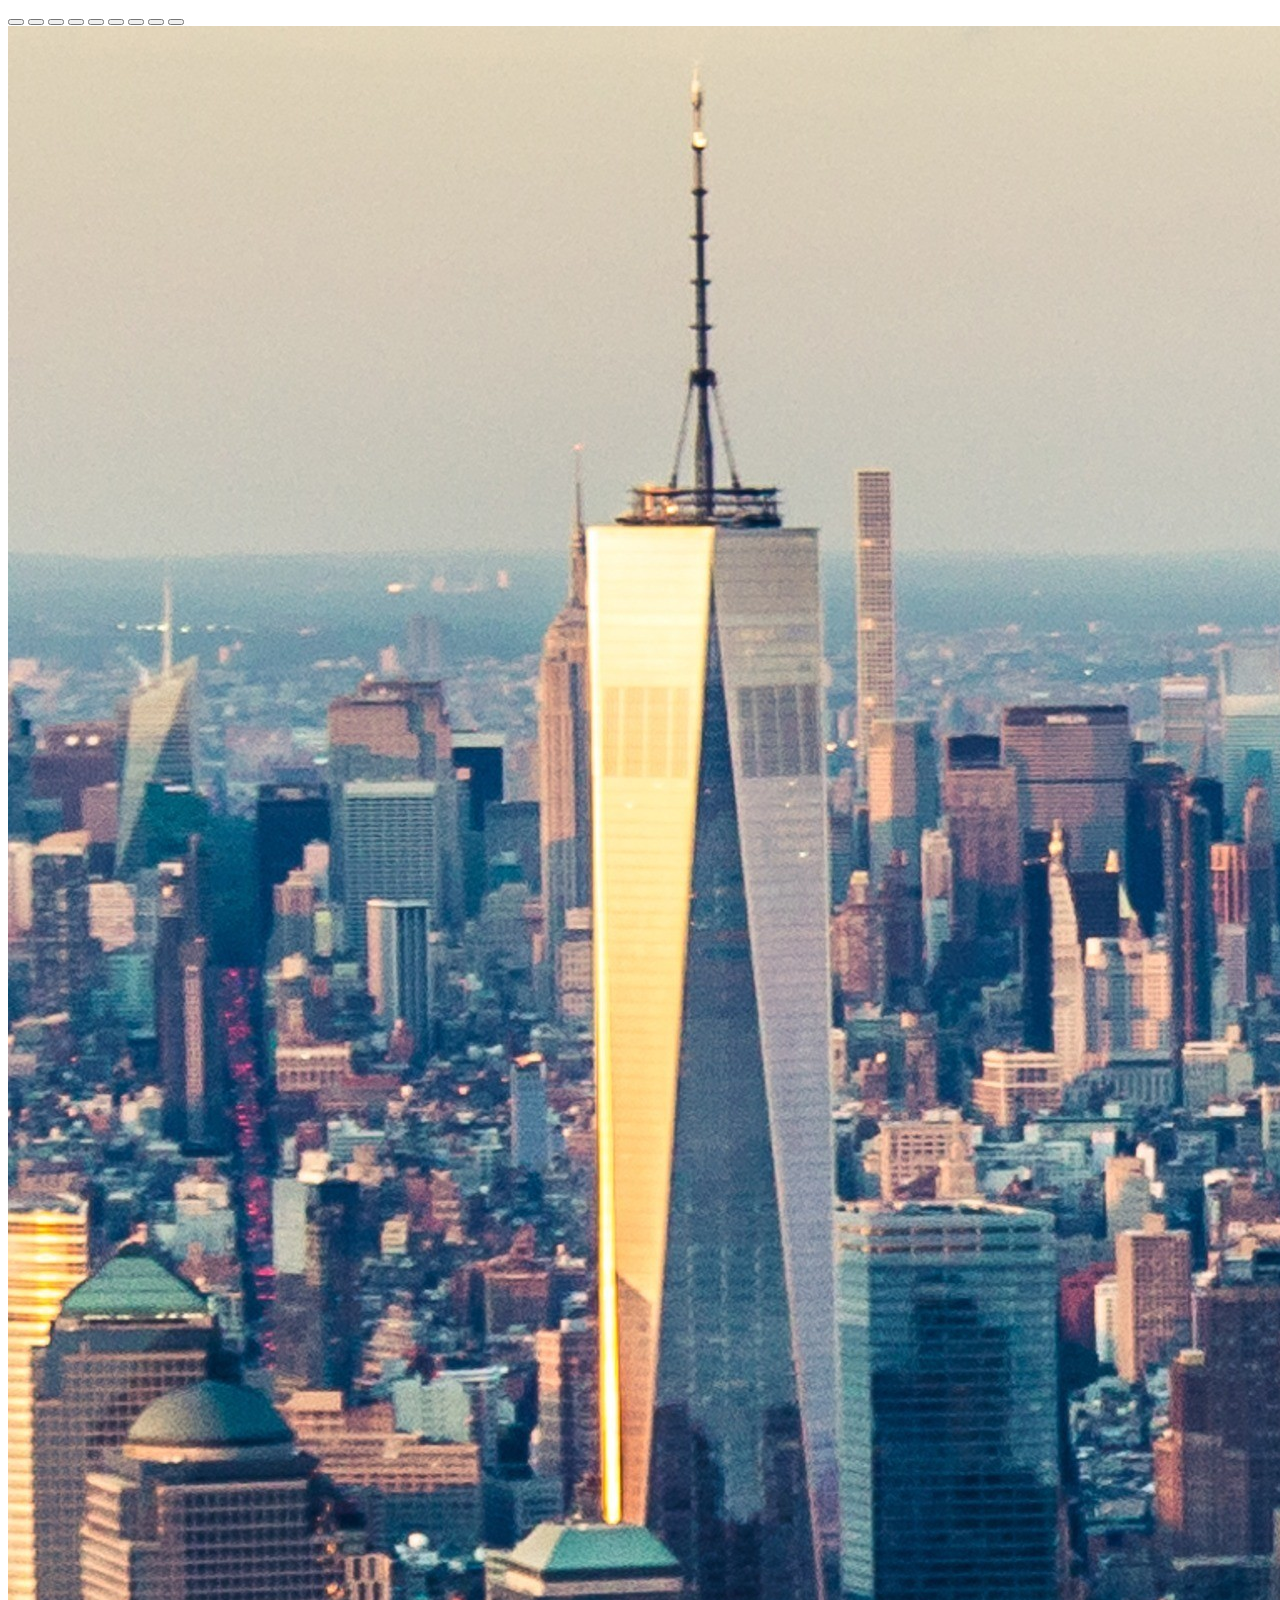
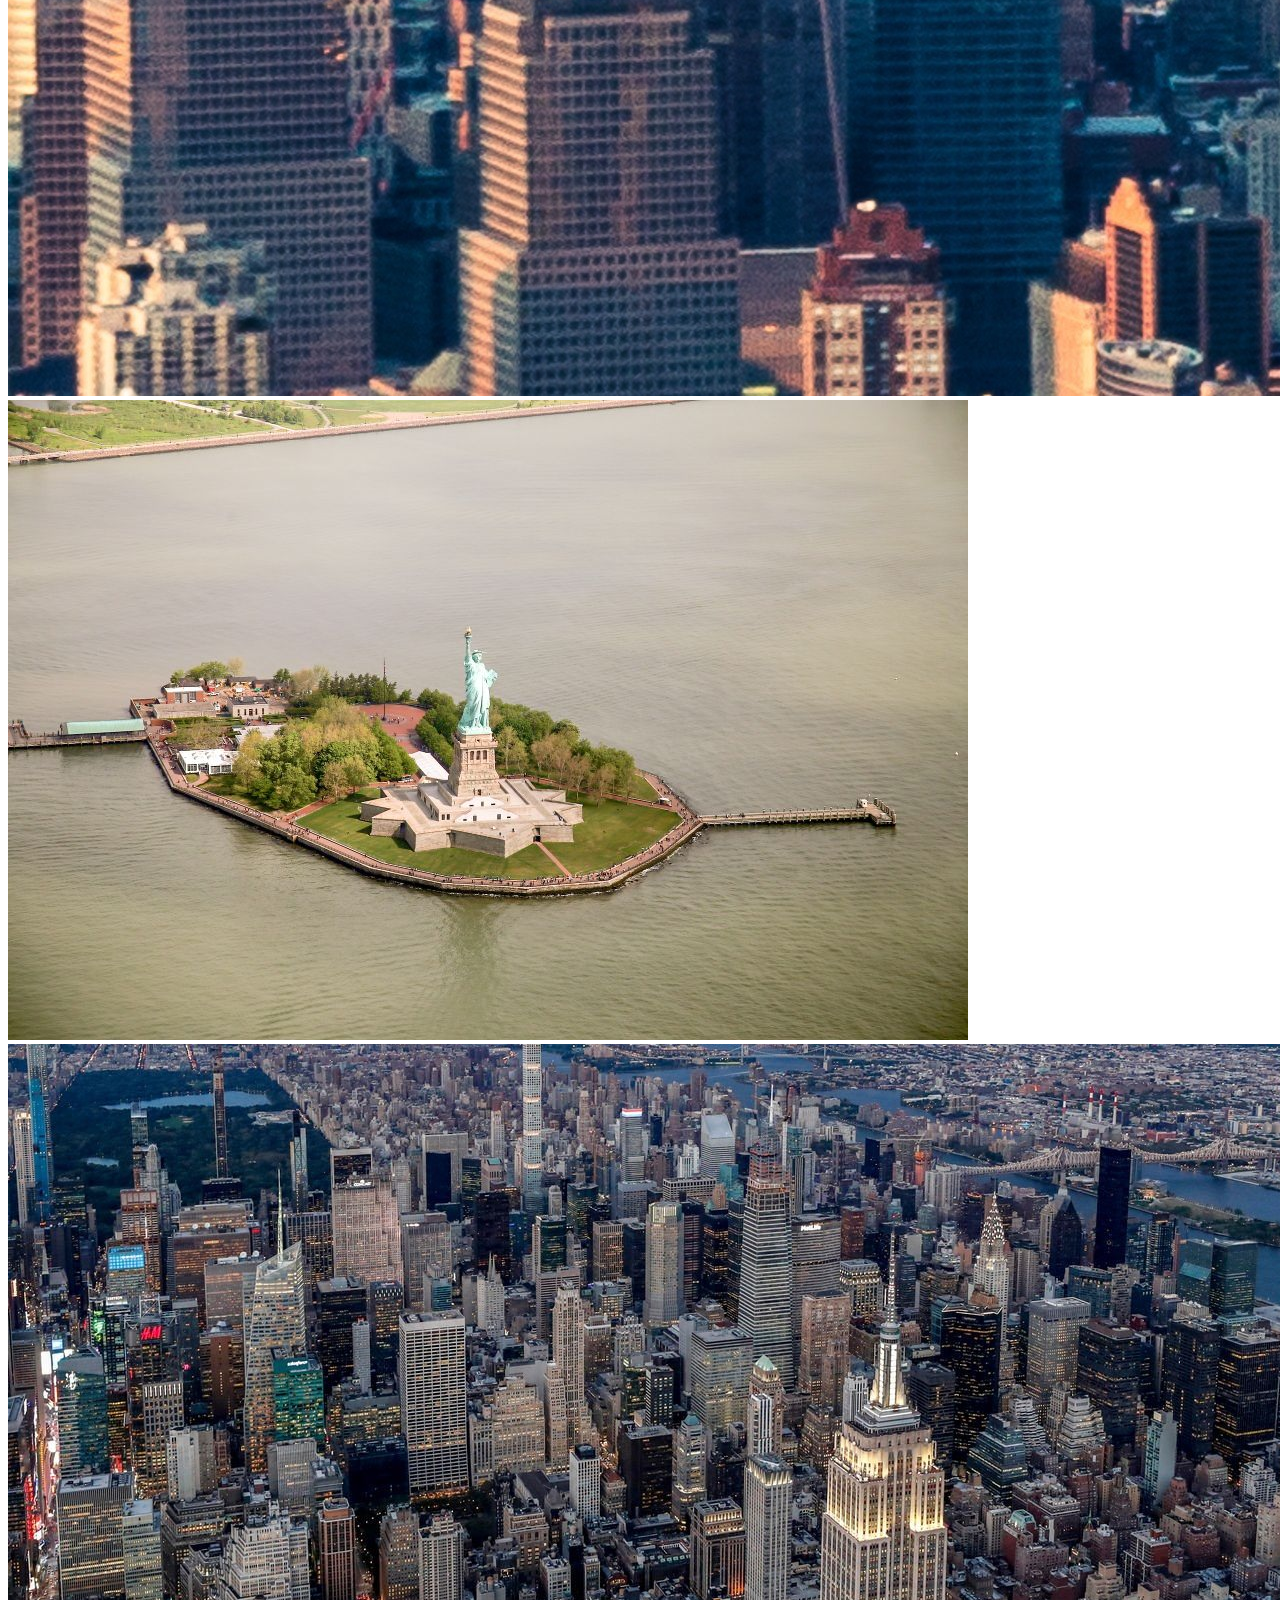
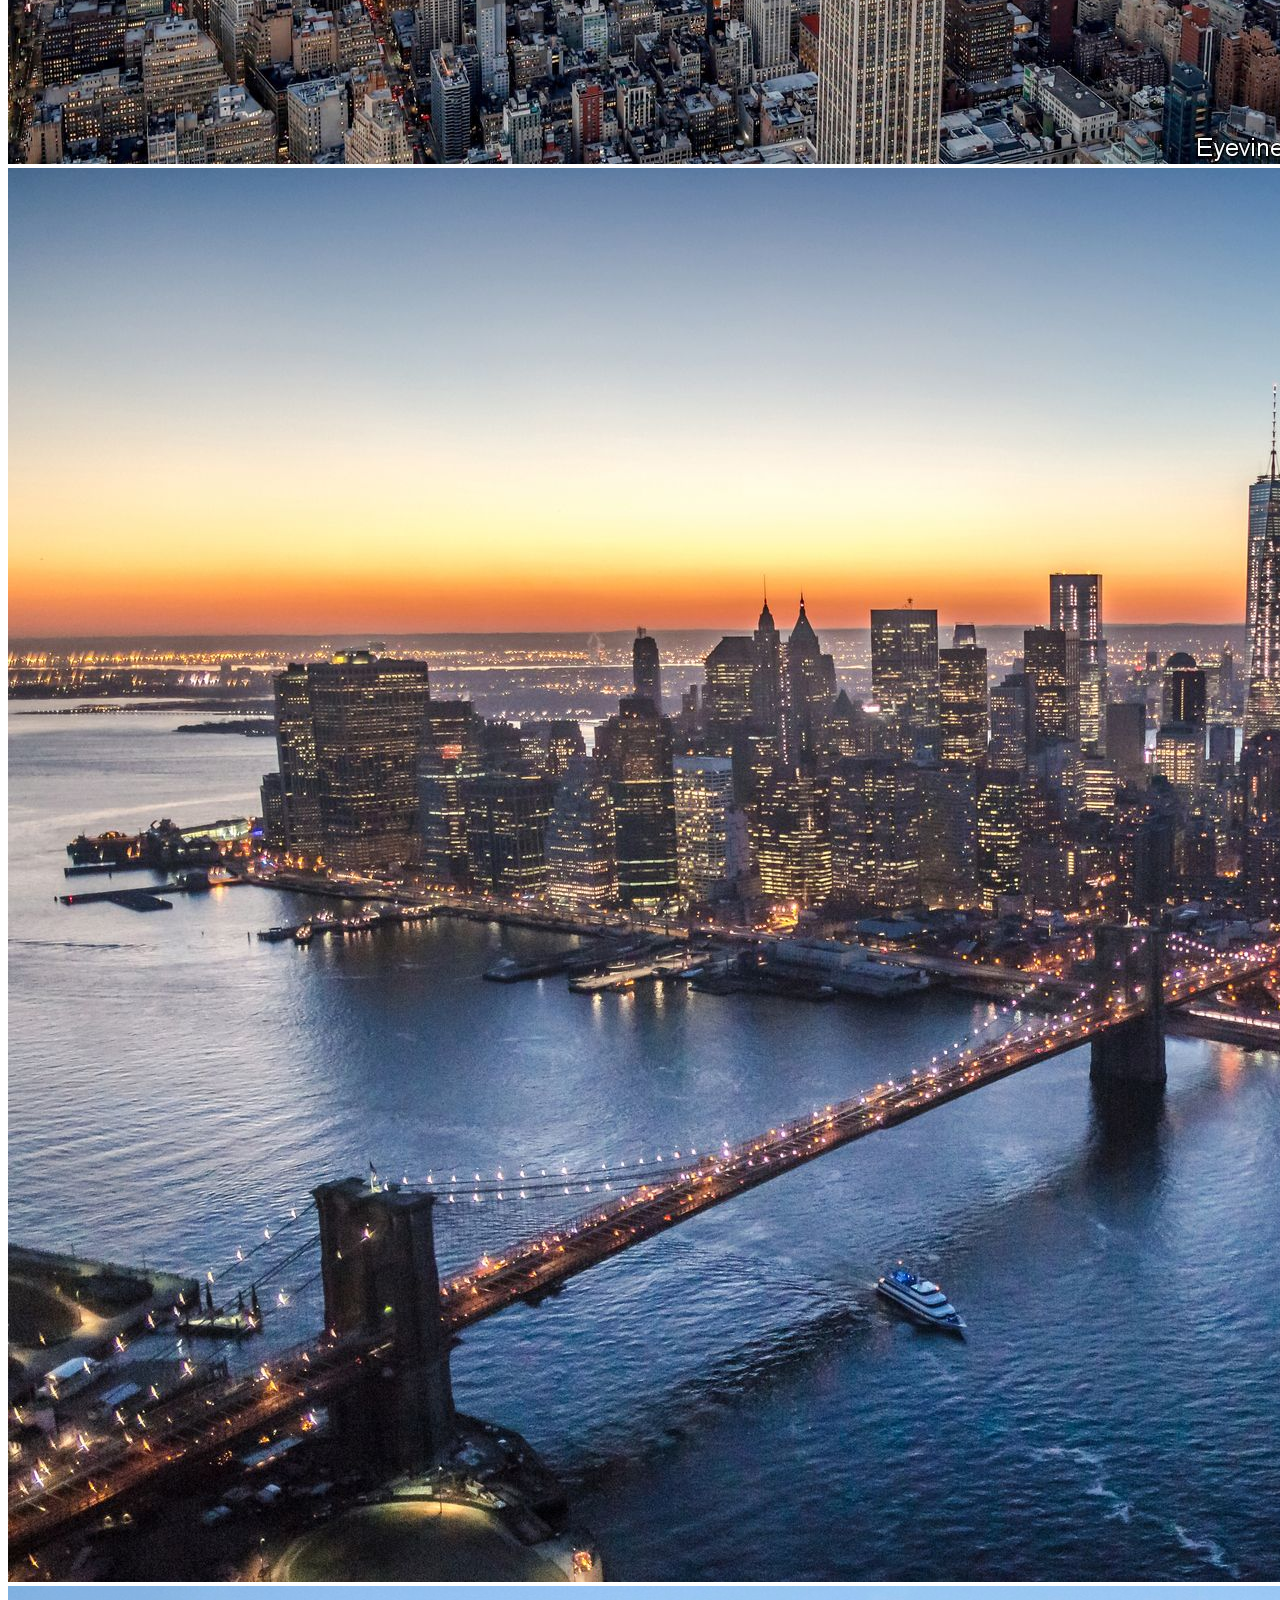
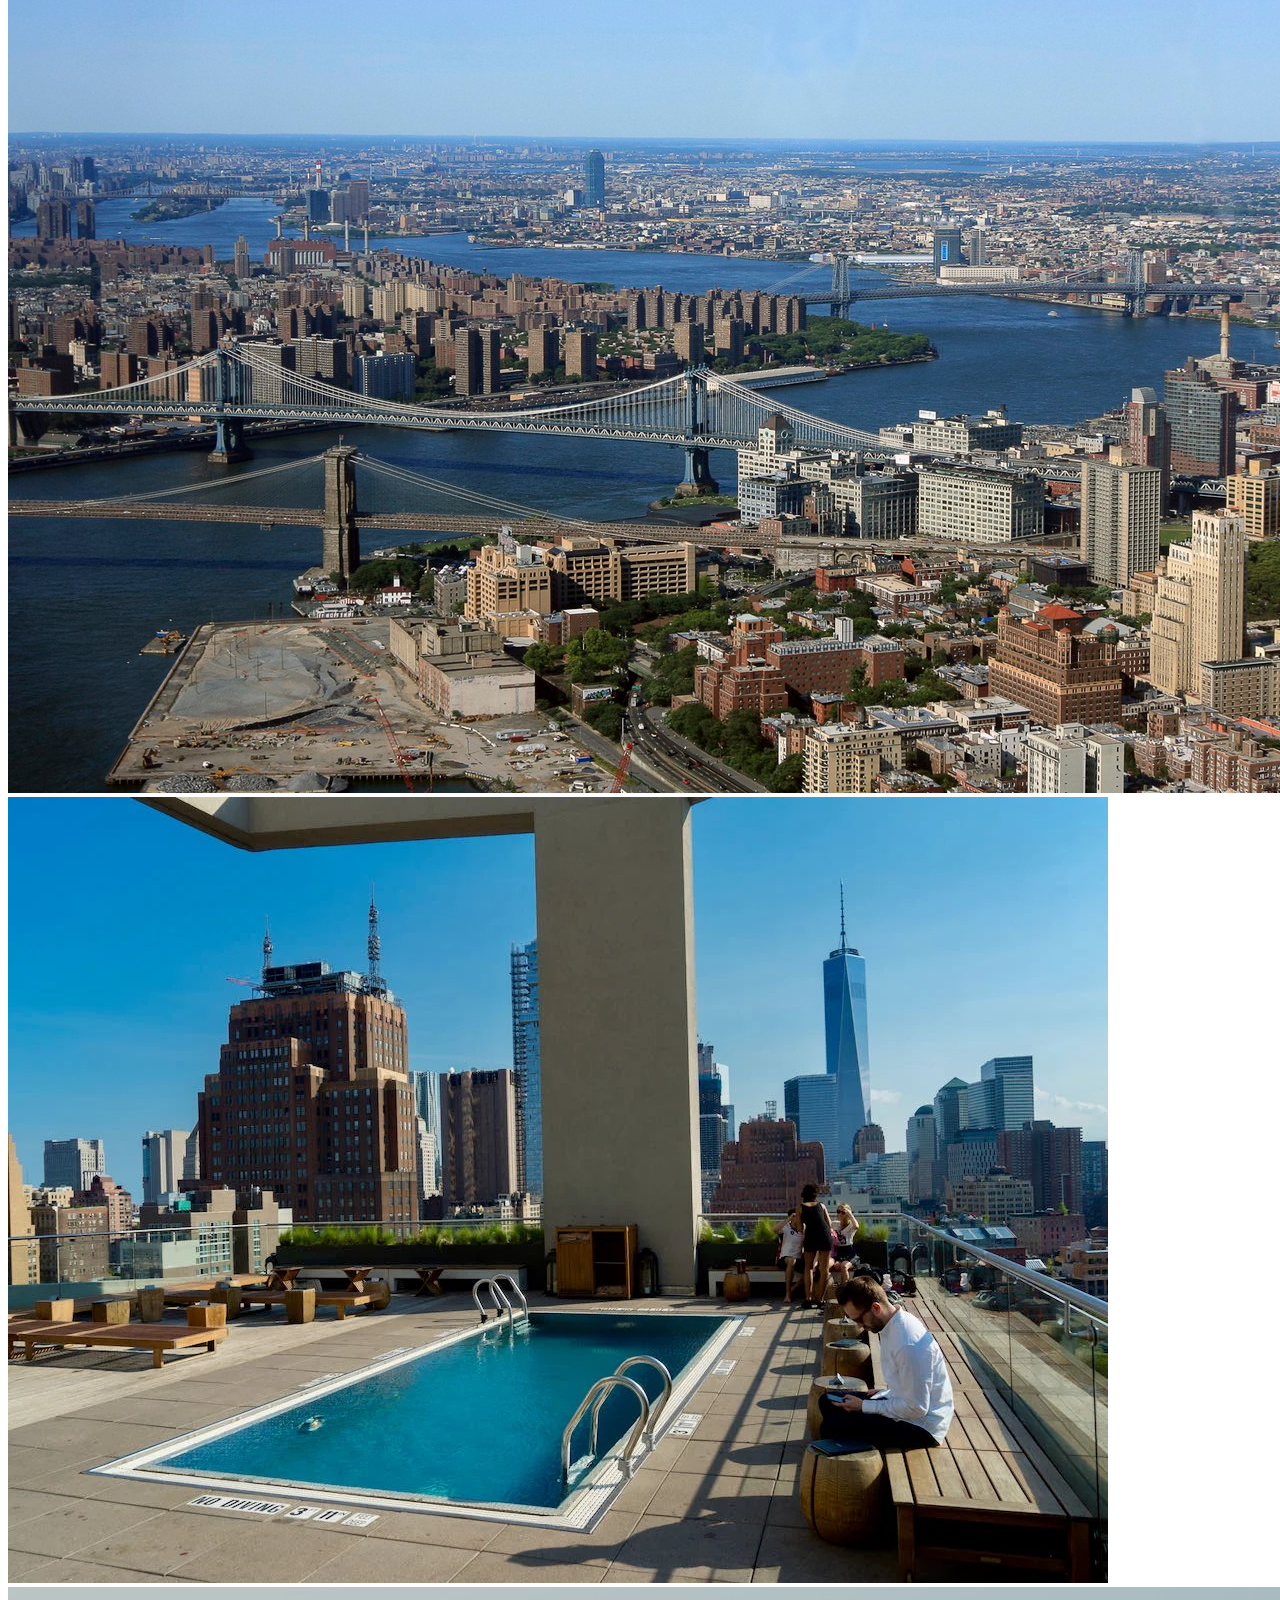
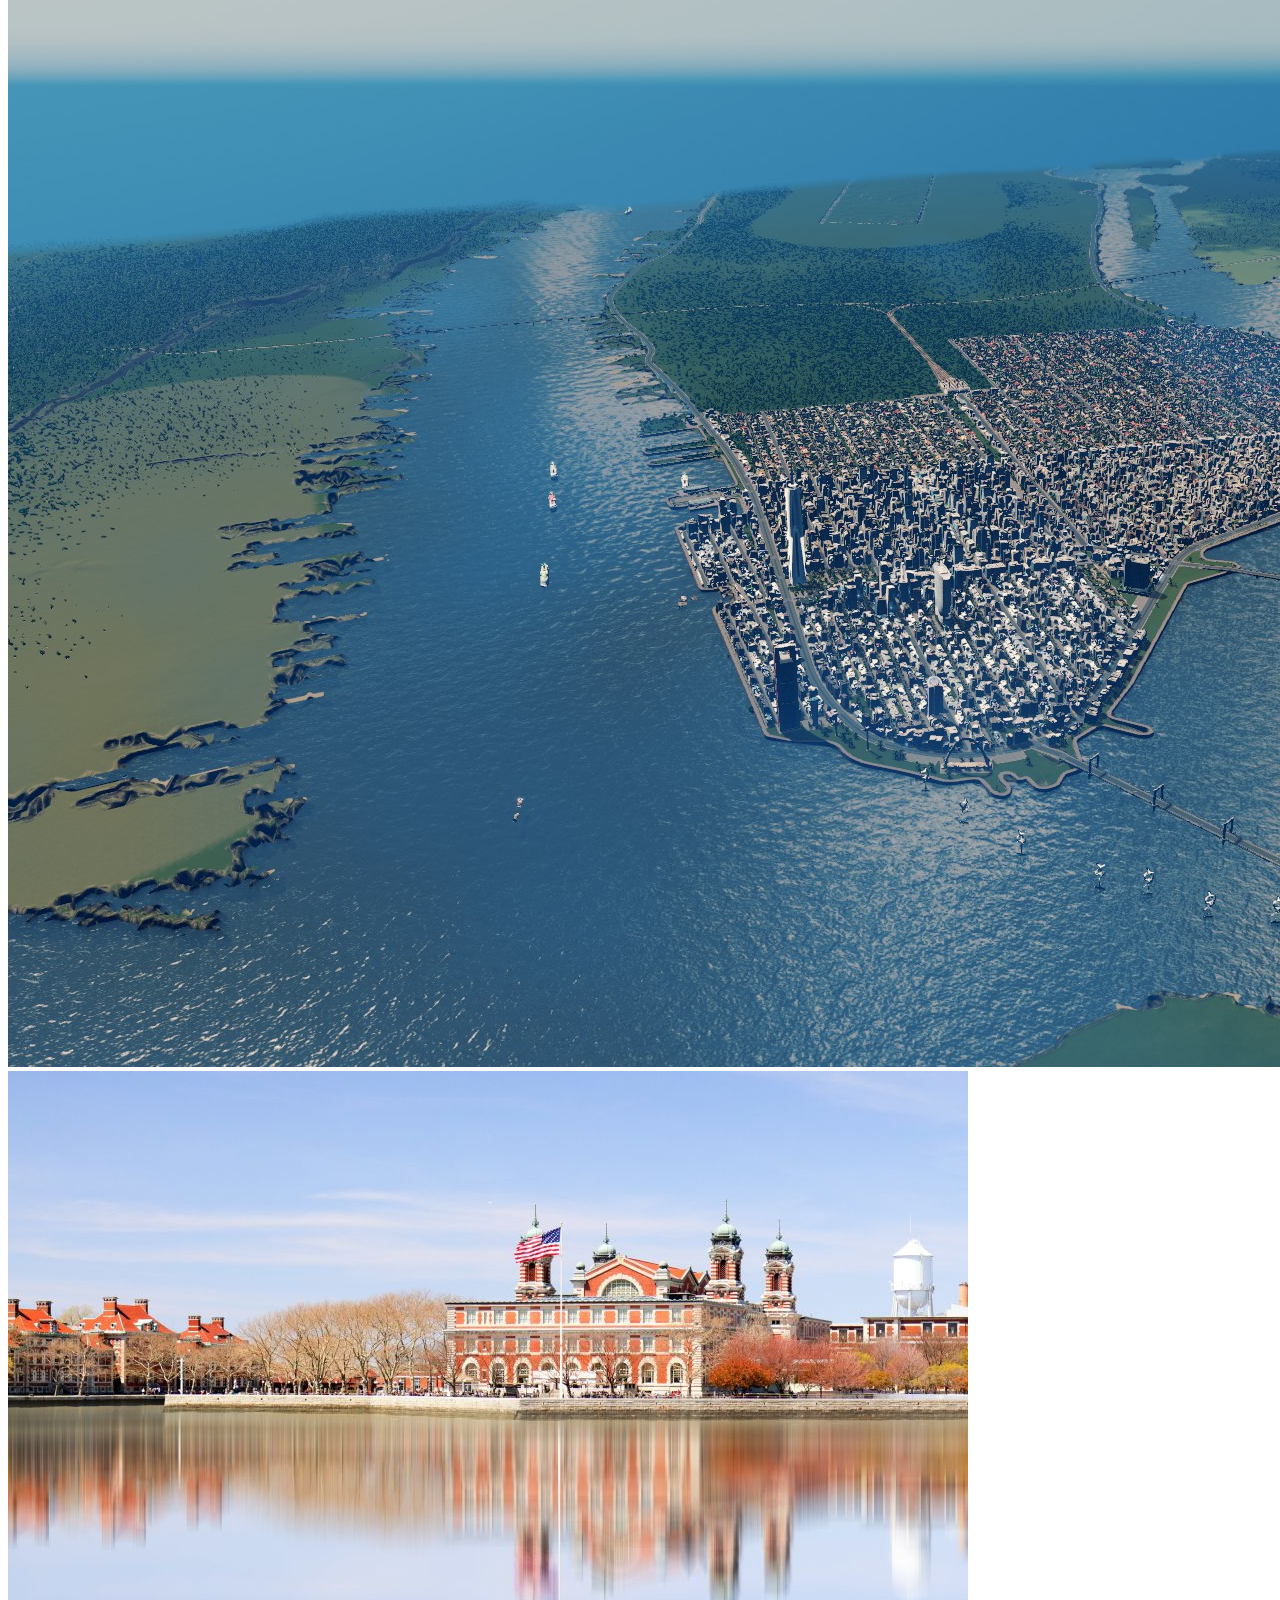
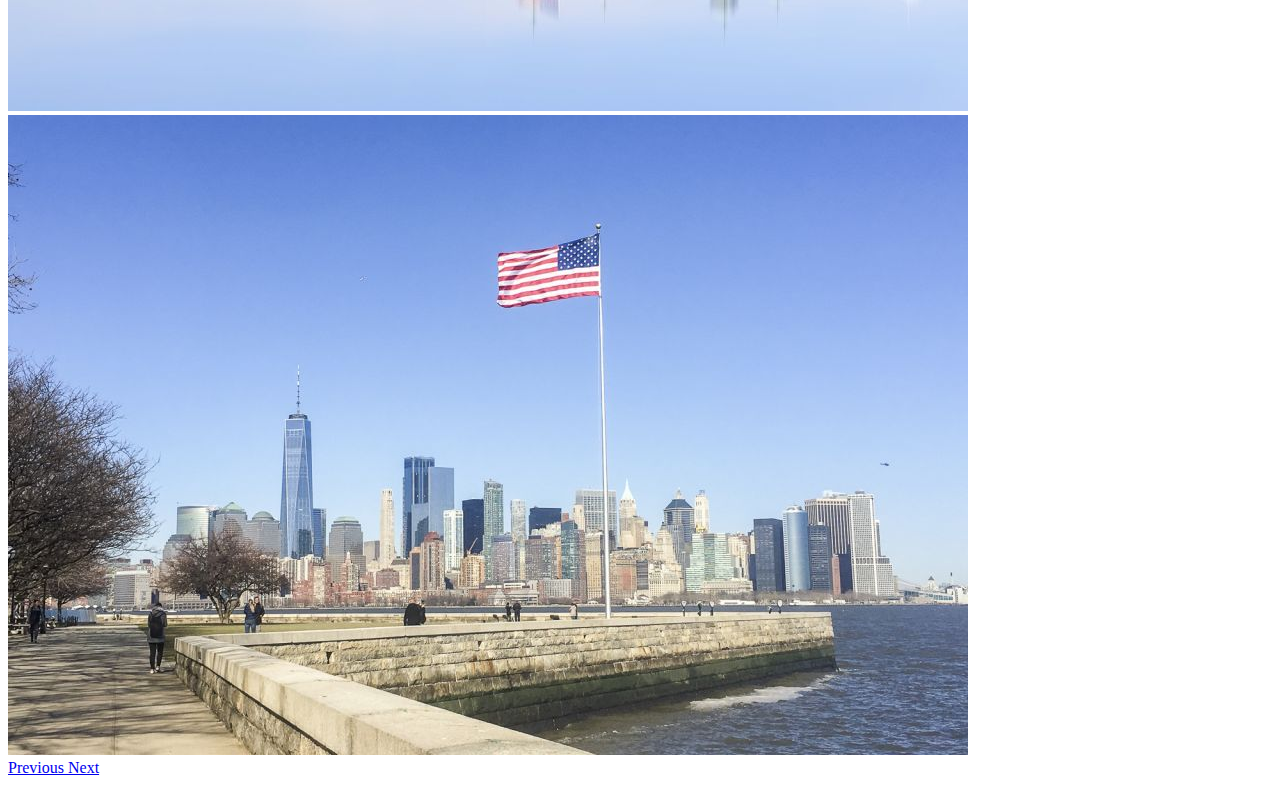
<file: templates/images.html>
<!DOCTYPE html>
<html lang="en">
<head>
    <meta charset="UTF-8">
    <title>Images</title>
</head>
<body>
    <div id="carouselExampleControls" class="carousel slide carousel-fade" data-bs-ride="carousel" data-interval=3000>
        <div class="carousel-container">
        <div class="carousel-indicators">
            <button type="button" data-bs-target="#carouselExampleIndicators" data-bs-slide-to="0" class="active" aria-current="true" aria-label="Slide 1"></button>
            <button type="button" data-bs-target="#carouselExampleIndicators" data-bs-slide-to="1" aria-label="Slide 2"></button>
            <button type="button" data-bs-target="#carouselExampleIndicators" data-bs-slide-to="2" aria-label="Slide 3"></button>
            <button type="button" data-bs-target="#carouselExampleIndicators" data-bs-slide-to="3" aria-label="Slide 4"></button>
            <button type="button" data-bs-target="#carouselExampleIndicators" data-bs-slide-to="4" aria-label="Slide 5"></button>
            <button type="button" data-bs-target="#carouselExampleIndicators" data-bs-slide-to="5" aria-label="Slide 6"></button>
            <button type="button" data-bs-target="#carouselExampleIndicators" data-bs-slide-to="6" aria-label="Slide 7"></button>
            <button type="button" data-bs-target="#carouselExampleIndicators" data-bs-slide-to="7" aria-label="Slide 8"></button>
            <button type="button" data-bs-target="#carouselExampleIndicators" data-bs-slide-to="8" aria-label="Slide 9"></button>
  </div>
  <div class="carousel-inner ">
       <div class="carousel-item active nyc-img">
            <img src="../static/assets/nyc/one.jpeg" class="d-block w-100 h-80" alt="newyork city">
        </div>
      <div class="carousel-item nyc-img">
          <img src="../static/assets/nyc/two.jpg" class="d-block w-100 h-80" alt="newyork city">
      </div>
      <div class="carousel-item nyc-img">
          <img src="../static/assets/nyc/three.jpg" class="d-block w-100 h-80" alt="newyork city">
      </div>
      <div class="carousel-item nyc-img">
          <img src="../static/assets/nyc/four.jpg" class="d-block w-100 h-80" alt="newyork city">
      </div>
      <div class="carousel-item nyc-img">
          <img src="../static/assets/nyc/five.jpg" class="d-block w-100 h-80" alt="newyork city">
      </div>
      <div class="carousel-item nyc-img">
          <img src="../static/assets/nyc/six.jpg" class="d-block w-100 h-80" alt="newyork city">
      </div>
      <div class="carousel-item nyc-img">
          <img src="../static/assets/nyc/seven.jpg" class="d-block w-100 h-80" alt="newyork city">
      </div>
      <div class="carousel-item nyc-img">
          <img src="../static/assets/nyc/eight.jpg" class="d-block w-100 h-80" alt="newyork city">
      </div>
      <div class="carousel-item nyc-img">
          <img src="../static/assets/nyc/nine.jpg" class="d-block w-100 h-80" alt="newyork city">
      </div>
  </div>
  <a class="carousel-control-prev" href="#carouselExampleControls" role="button" data-slide="prev">
    <span class="carousel-control-prev-icon" aria-hidden="true"></span>
    <span class="sr-only">Previous</span>
  </a>
  <a class="carousel-control-next" href="#carouselExampleControls" role="button" data-slide="next">
    <span class="carousel-control-next-icon" aria-hidden="true"></span>
    <span class="sr-only">Next</span>
  </a>
</div>
    </div>
</body>
</html>
</file>
